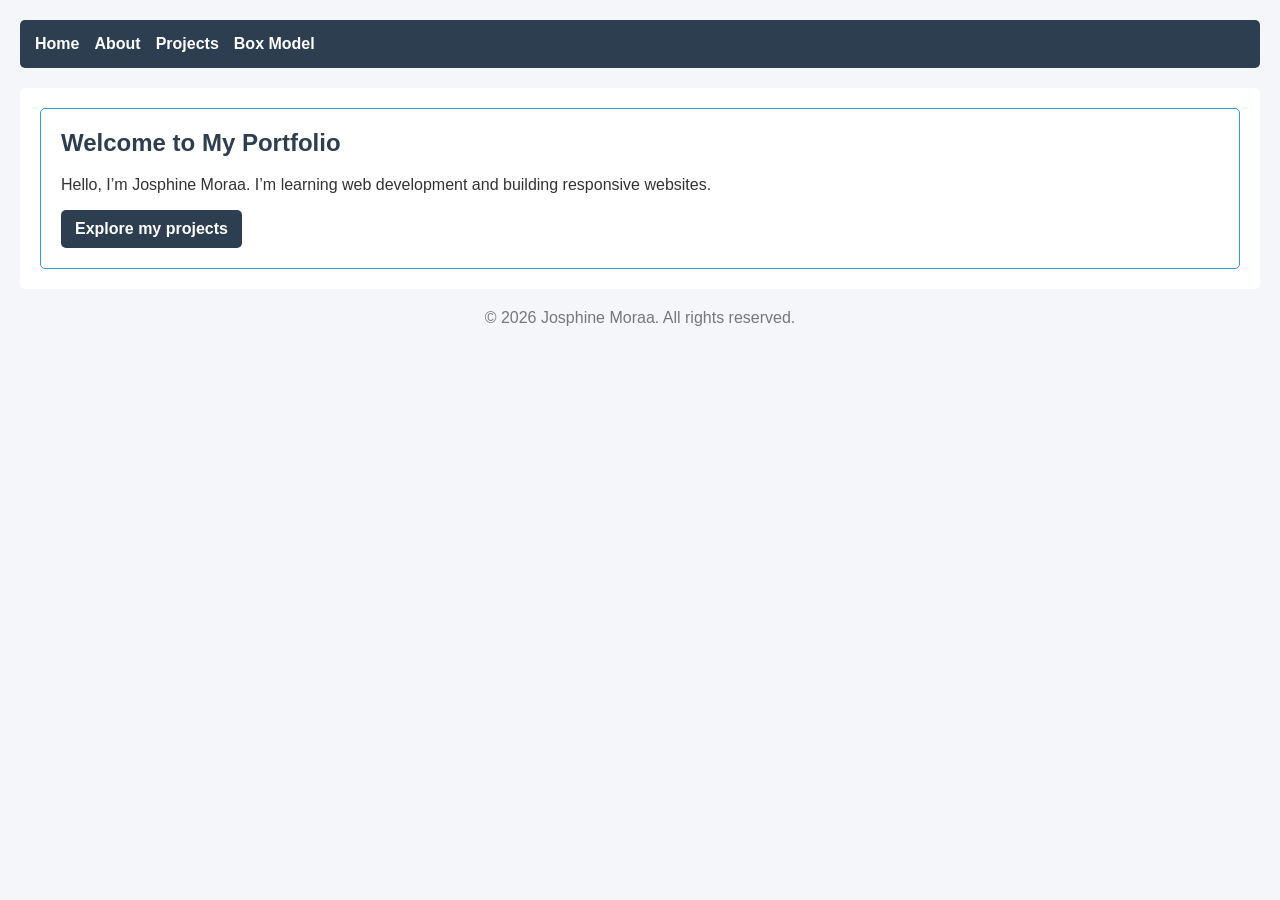
<file: index.html>
<!DOCTYPE html>
<html lang="en">
<head>
  <meta charset="UTF-8">
  <meta name="viewport" content="width=device-width, initial-scale=1.0">
  <title>Josphine Moraa | Portfolio</title>
  <link rel="stylesheet" href="portofolio/styles.css">
</head>
<body>
  <header>
    <nav>
      <ul>
        <li><a href="index.html">Home</a></li>
        <li><a href="portofolio/about.html">About</a></li>
        <li><a href="portofolio/projects.html">Projects</a></li>
        <li><a href="portofolio/box-model-practice.html">Box Model</a></li>
      </ul>
    </nav>
  </header>

  <main>
    <section class="project-card">
      <h1>Welcome to My Portfolio</h1>
      <p>Hello, I’m Josphine Moraa. I’m learning web development and building responsive websites.</p>
      <a href="portofolio/projects.html">Explore my projects</a>
    </section>
  </main>

  <footer>
    <p>© 2026 Josphine Moraa. All rights reserved.</p>
  </footer>
</body>
</html>
</file>
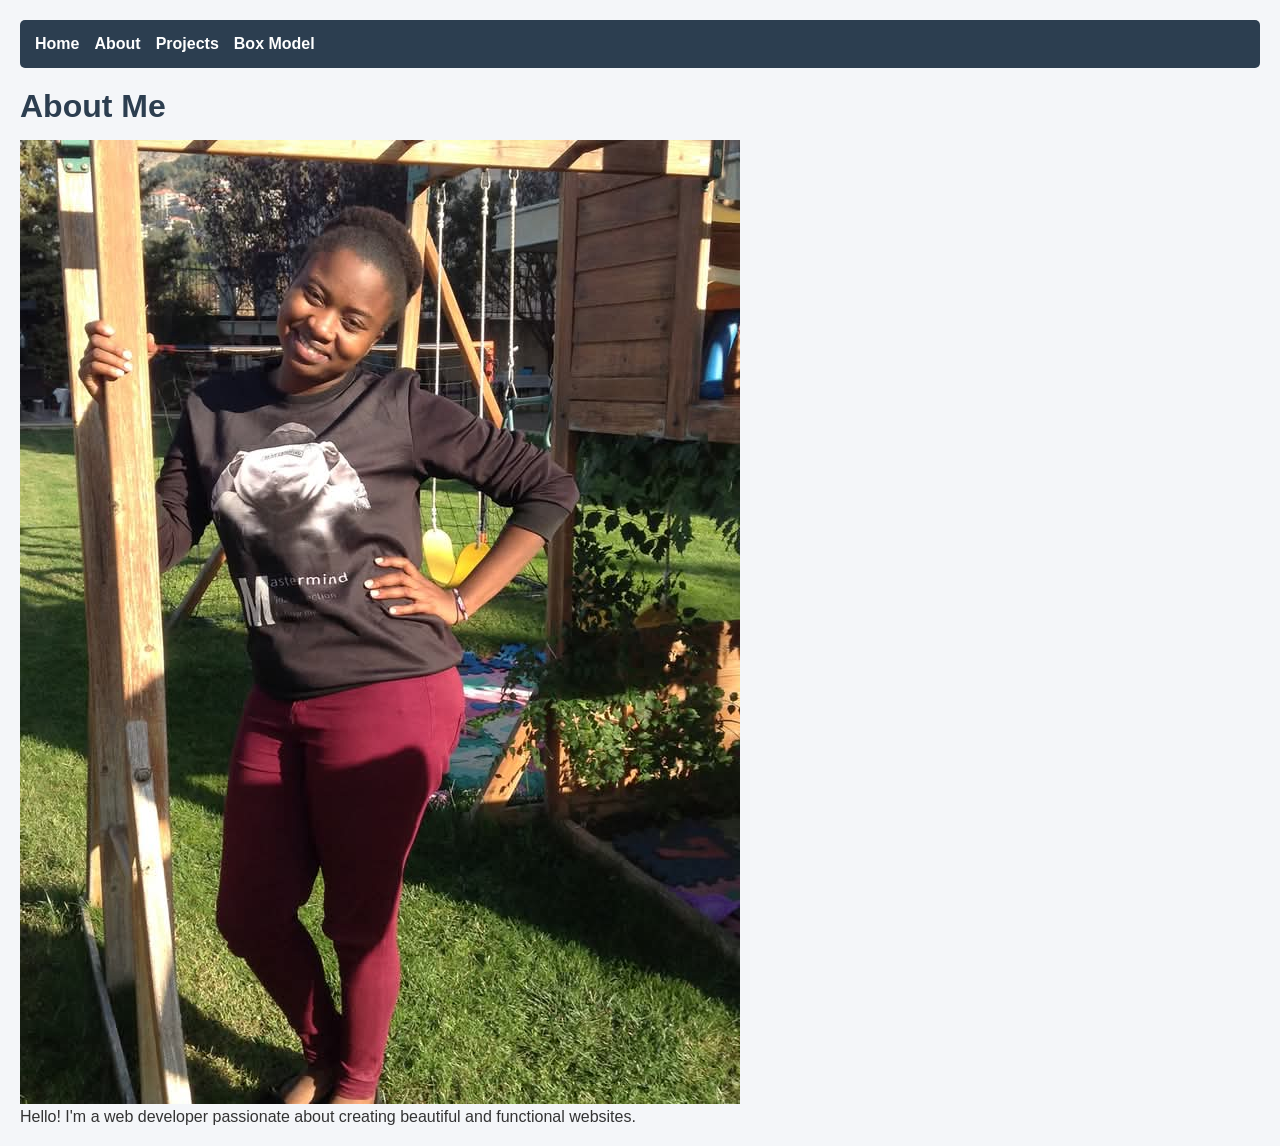
<file: portfolio/about.html>
<!DOCTYPE html>
<html lang="en">
<head>
    <meta charset="UTF-8">
    <meta name="viewport" content="width=device-width, initial-scale=1.0">
    <title>About Me</title>
    <link rel="stylesheet" href="styles.css">
</head>
<body>
    <header>
  <nav>
    <ul>
      <li><a href="../index.html">Home</a></li>
      <li><a href="about.html">About</a></li>
      <li><a href="projects.html">Projects</a></li>
      <li><a href="box-model-practice.html">Box Model</a></li>
    </ul>
  </nav>
</header>
    <h1>About Me</h1>
    <img src="images/Moraa%202.jpeg" alt="Portrait of Josphine Moraa">
    <p>Hello! I'm a web developer passionate about creating beautiful and functional websites.</p>
</body>
</html>
</file>
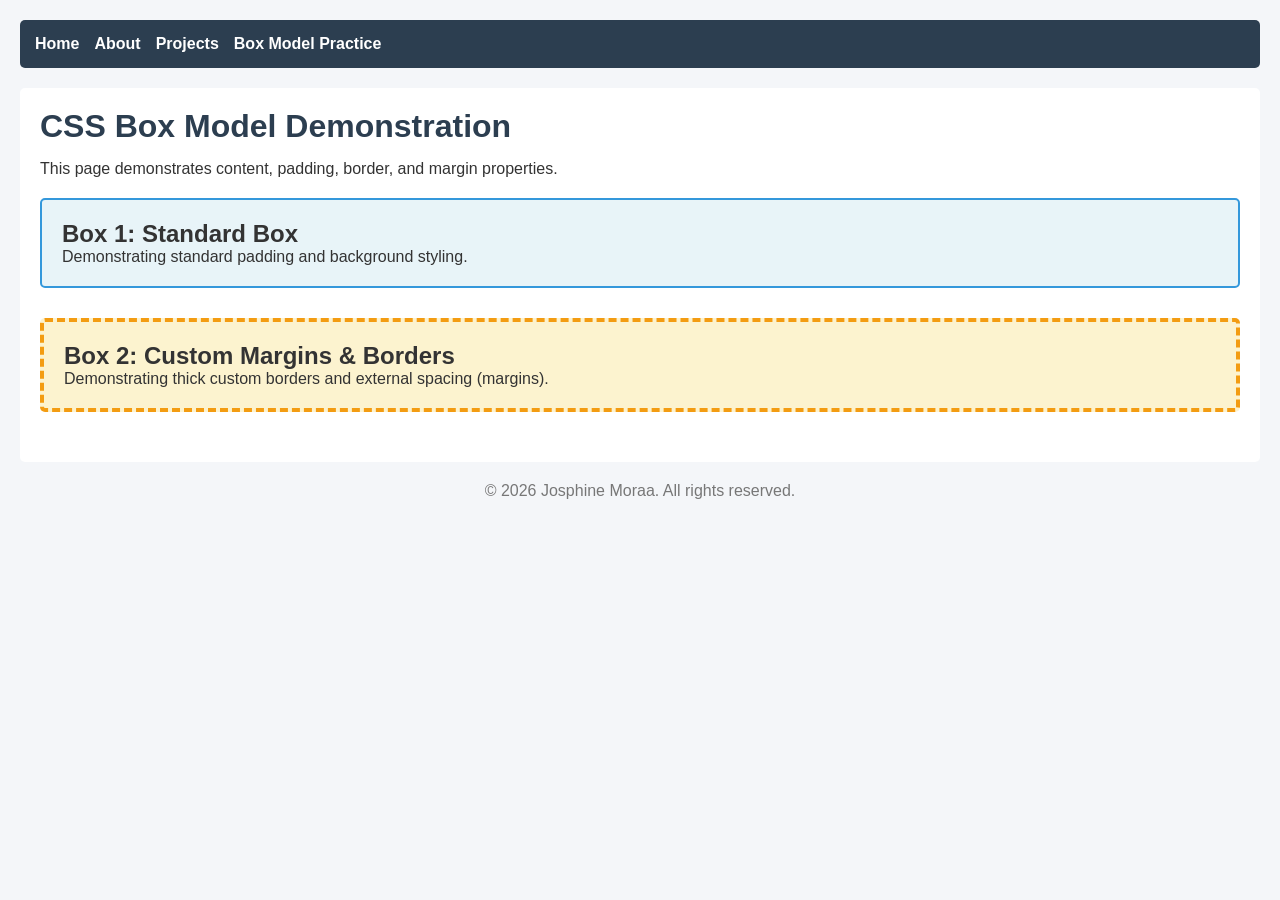
<file: portfolio/box-model-practice.html>
<!DOCTYPE html>
<html lang="en">
<head>
    <meta charset="UTF-8">
    <meta name="viewport" content="width=device-width, initial-scale=1.0">
    <title>Box Model Practice</title>
    <link rel="stylesheet" href="styles.css">
</head>
<body>
    <header>
        <nav>
            <ul>
                <li><a href="../index.html">Home</a></li>
                <li><a href="about.html">About</a></li>
                <li><a href="projects.html">Projects</a></li>
                <li><a href="box-model-practice.html">Box Model Practice</a></li>
            </ul>
        </nav>
    </header>

    <main>
        <h1>CSS Box Model Demonstration</h1>
        <p>This page demonstrates content, padding, border, and margin properties.</p>

        <div class="box box-1">
            <h2>Box 1: Standard Box</h2>
            <p>Demonstrating standard padding and background styling.</p>
        </div>

        <div class="box box-2">
            <h2>Box 2: Custom Margins & Borders</h2>
            <p>Demonstrating thick custom borders and external spacing (margins).</p>
        </div>
    </main>

    <footer>
        <p>&copy; 2026 Josphine Moraa. All rights reserved.</p>
    </footer>
</body>
</html>
</file>
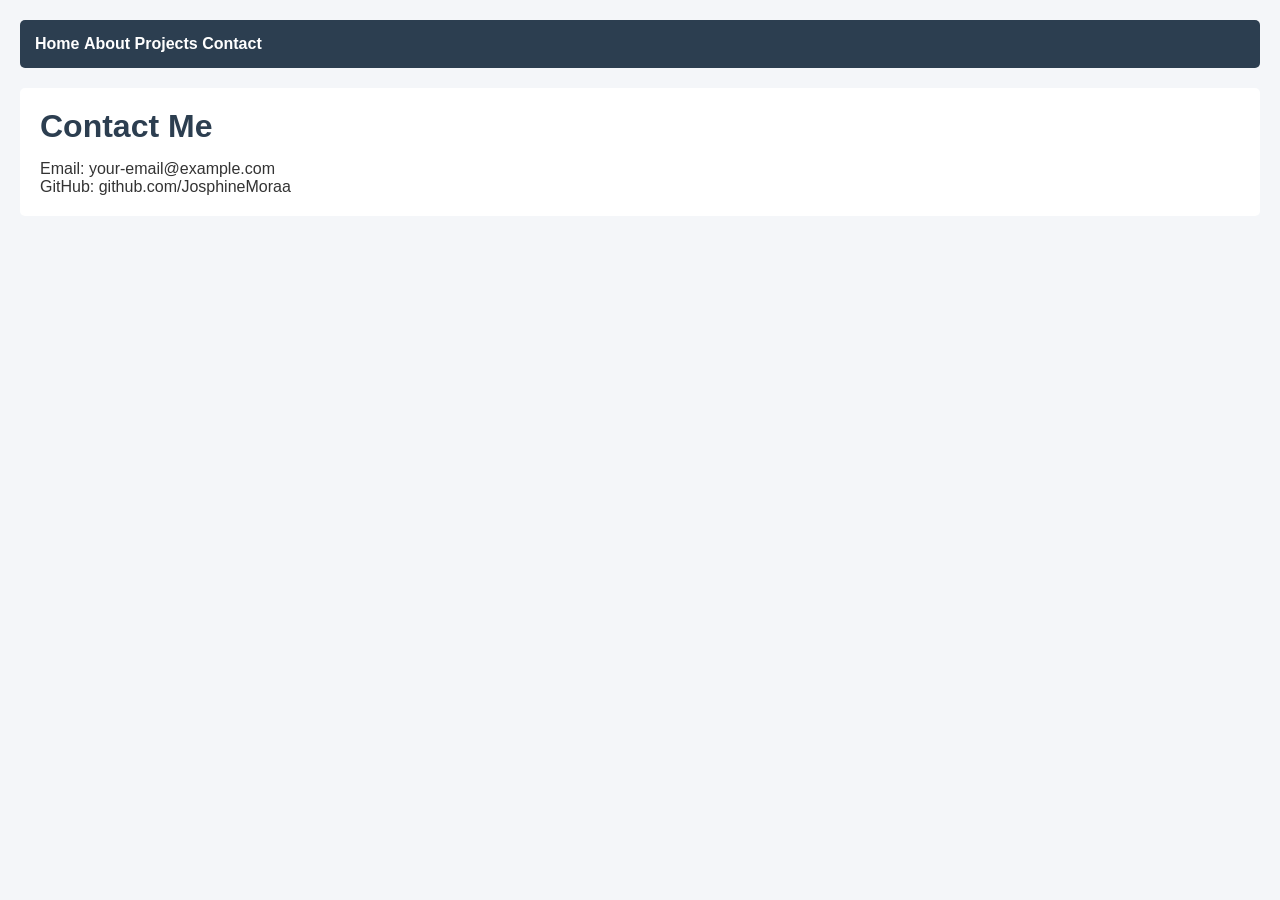
<file: portfolio/contacts.html>
<!DOCTYPE html>
<html lang="en">
<head>
  <meta charset="UTF-8">
  <meta name="viewport" content="width=device-width, initial-scale=1.0">
  <title>Contact | Josphine Moraa</title>
  <link rel="stylesheet" href="styles.css">
</head>
<body>
  <header>
    <nav>
      <a href="../index.html">Home</a>
      <a href="about.html">About</a>
      <a href="projects.html">Projects</a>
      <a href="contacts.html">Contact</a>
    </nav>
  </header>
  <main>
    <h1>Contact Me</h1>
    <p>Email: your-email@example.com</p>
    <p>GitHub: github.com/JosphineMoraa</p>
  </main>
</body>
</html>
</file>
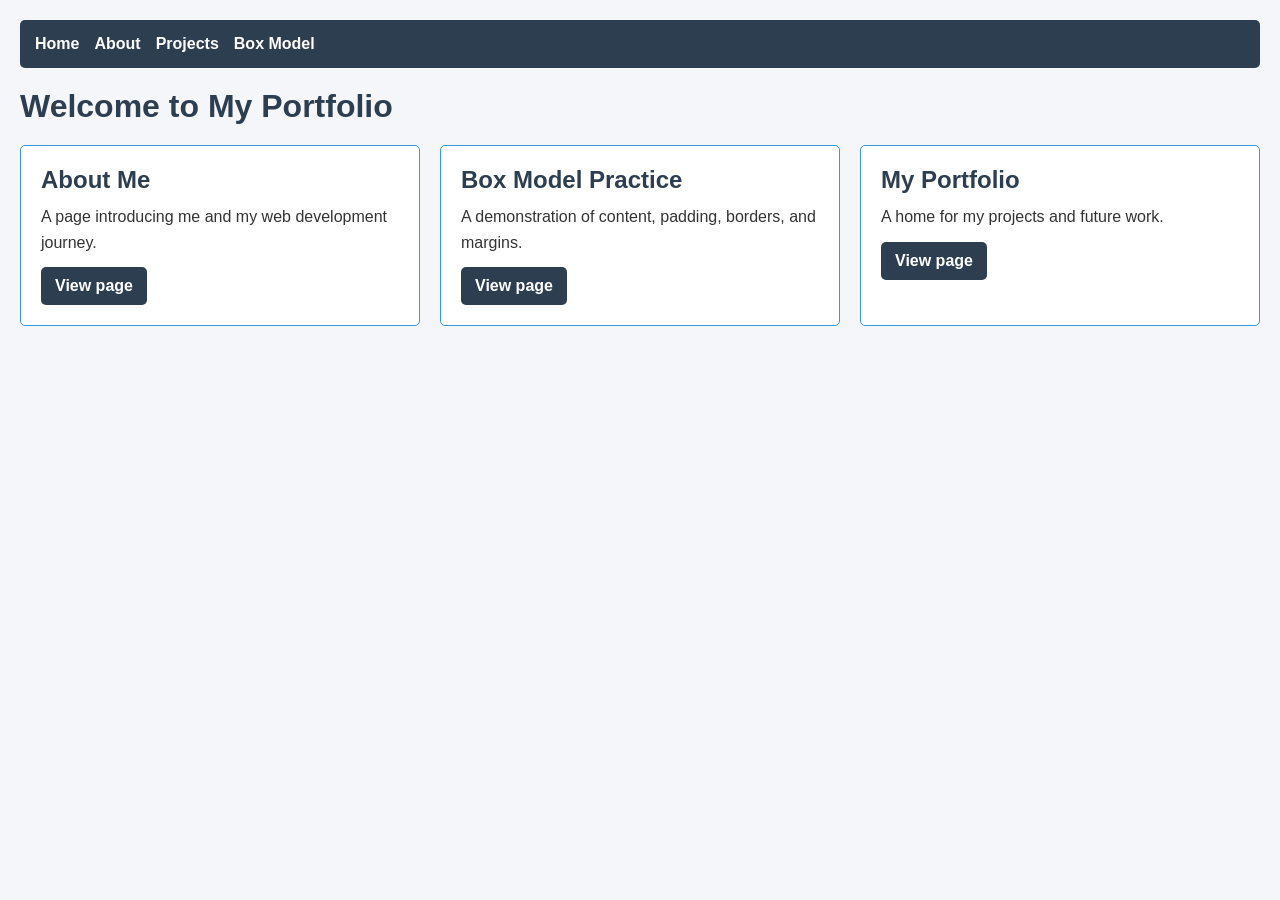
<file: portfolio/projects.html>
<!DOCTYPE html>
<html lang="en">
<head>
  <meta charset="UTF-8">
  <meta name="viewport" content="width=device-width, initial-scale=1.0">
  <title>My Portfolio</title>
  <link rel="stylesheet" href="styles.css">
</head>
<body>
<header>
  <nav>
    <ul>
      <li><a href="../index.html">Home</a></li>
      <li><a href="about.html">About</a></li>
      <li><a href="projects.html">Projects</a></li>
      <li><a href="box-model-practice.html">Box Model</a></li>
    </ul>
  </nav>
</header>
  <h1>Welcome to My Portfolio</h1>
<section class="project-grid">
  <article class="project-card">
    <h2>About Me</h2>
    <p>A page introducing me and my web development journey.</p>
    <a href="about.html">View page</a>
  </article>

  <article class="project-card">
    <h2>Box Model Practice</h2>
    <p>A demonstration of content, padding, borders, and margins.</p>
    <a href="box-model-practice.html">View page</a>
  </article>

  <article class="project-card">
    <h2>My Portfolio</h2>
    <p>A home for my projects and future work.</p>
    <a href="../index.html">View page</a>
  </article>
</section>  

</body>
</html>
</file>
<file: portofolio/styles.css>
:root {
  --primary-color: #2c3e50;
  --accent-color: #3498db;
  --bg-color: #f4f6f9;
  --text-color: #333333;
}

* {
  box-sizing: border-box;
  margin: 0;
  padding: 0;
}

body {
  font-family: Arial, sans-serif;
  background-color: var(--bg-color);
  color: var(--text-color);
  padding: 20px;
}

header {
  background-color: var(--primary-color);
  padding: 15px;
  margin-bottom: 20px;
  border-radius: 5px;
}

nav ul {
  list-style: none;
  display: flex;
  gap: 15px;
}

nav a {
  color: #ffffff;
  text-decoration: none;
  font-weight: bold;
}

nav a:hover {
  color: var(--accent-color);
}

main {
  background: #ffffff;
  padding: 20px;
  border-radius: 5px;
}

h1 {
  color: var(--primary-color);
  margin-bottom: 15px;
}

/* Box Model Practice Styling */
.box {
  padding: 20px;
  margin: 20px 0;
  border-radius: 5px;
}

.box-1 {
  background-color: #e8f4f8;
  border: 2px solid var(--accent-color);
}

.box-2 {
  background-color: #fcf3cf;
  border: 4px dashed #f39c12;
  margin: 30px 0;
}

footer {
  margin-top: 20px;
  text-align: center;
  color: #777;
}

.project-grid {
  display: grid;
  grid-template-columns: 1fr;
  gap: 20px;
  margin: 20px 0;
}

.project-card {
  background: #ffffff;
  border: 1px solid var(--accent-color);
  border-radius: 5px;
  padding: 20px;
}

.project-card h2 {
  color: var(--primary-color);
  margin-bottom: 10px;
}

.project-card p {
  line-height: 1.6;
  margin-bottom: 12px;
}

.project-card a {
  color: var(--primary-color);
  font-weight: bold;
}

@media (min-width: 700px) {
  .project-grid {
    grid-template-columns: repeat(2, 1fr);
  }
}

@media (min-width: 1000px) {
  .project-grid {
    grid-template-columns: repeat(3, 1fr);
  }
}
.project-card a {
  display: inline-block;
  background: var(--primary-color);
  color: #ffffff;
  padding: 10px 14px;
  border-radius: 5px;
  text-decoration: none;
  transition: background-color 0.2s ease, transform 0.2s ease;
}

.project-card a:hover,
.project-card a:focus-visible {
  background: #1f6f8b;
  transform: translateY(-2px);
}
</file>
<file: portfolio/styles.css>
:root {
  --primary-color: #2c3e50;
  --accent-color: #3498db;
  --bg-color: #f4f6f9;
  --text-color: #333333;
}

* {
  box-sizing: border-box;
  margin: 0;
  padding: 0;
}

body {
  font-family: Arial, sans-serif;
  background-color: var(--bg-color);
  color: var(--text-color);
  padding: 20px;
}

header {
  background-color: var(--primary-color);
  padding: 15px;
  margin-bottom: 20px;
  border-radius: 5px;
}

nav ul {
  list-style: none;
  display: flex;
  gap: 15px;
}

nav a {
  color: #ffffff;
  text-decoration: none;
  font-weight: bold;
}

nav a:hover {
  color: var(--accent-color);
}

main {
  background: #ffffff;
  padding: 20px;
  border-radius: 5px;
}

h1 {
  color: var(--primary-color);
  margin-bottom: 15px;
}

/* Box Model Practice Styling */
.box {
  padding: 20px;
  margin: 20px 0;
  border-radius: 5px;
}

.box-1 {
  background-color: #e8f4f8;
  border: 2px solid var(--accent-color);
}

.box-2 {
  background-color: #fcf3cf;
  border: 4px dashed #f39c12;
  margin: 30px 0;
}

footer {
  margin-top: 20px;
  text-align: center;
  color: #777;
}

.project-grid {
  display: grid;
  grid-template-columns: 1fr;
  gap: 20px;
  margin: 20px 0;
}

.project-card {
  background: #ffffff;
  border: 1px solid var(--accent-color);
  border-radius: 5px;
  padding: 20px;
}

.project-card h2 {
  color: var(--primary-color);
  margin-bottom: 10px;
}

.project-card p {
  line-height: 1.6;
  margin-bottom: 12px;
}

.project-card a {
  color: var(--primary-color);
  font-weight: bold;
}

@media (min-width: 700px) {
  .project-grid {
    grid-template-columns: repeat(2, 1fr);
  }
}

@media (min-width: 1000px) {
  .project-grid {
    grid-template-columns: repeat(3, 1fr);
  }
}
.project-card a {
  display: inline-block;
  background: var(--primary-color);
  color: #ffffff;
  padding: 10px 14px;
  border-radius: 5px;
  text-decoration: none;
  transition: background-color 0.2s ease, transform 0.2s ease;
}

.project-card a:hover,
.project-card a:focus-visible {
  background: #1f6f8b;
  transform: translateY(-2px);
}
</file>
